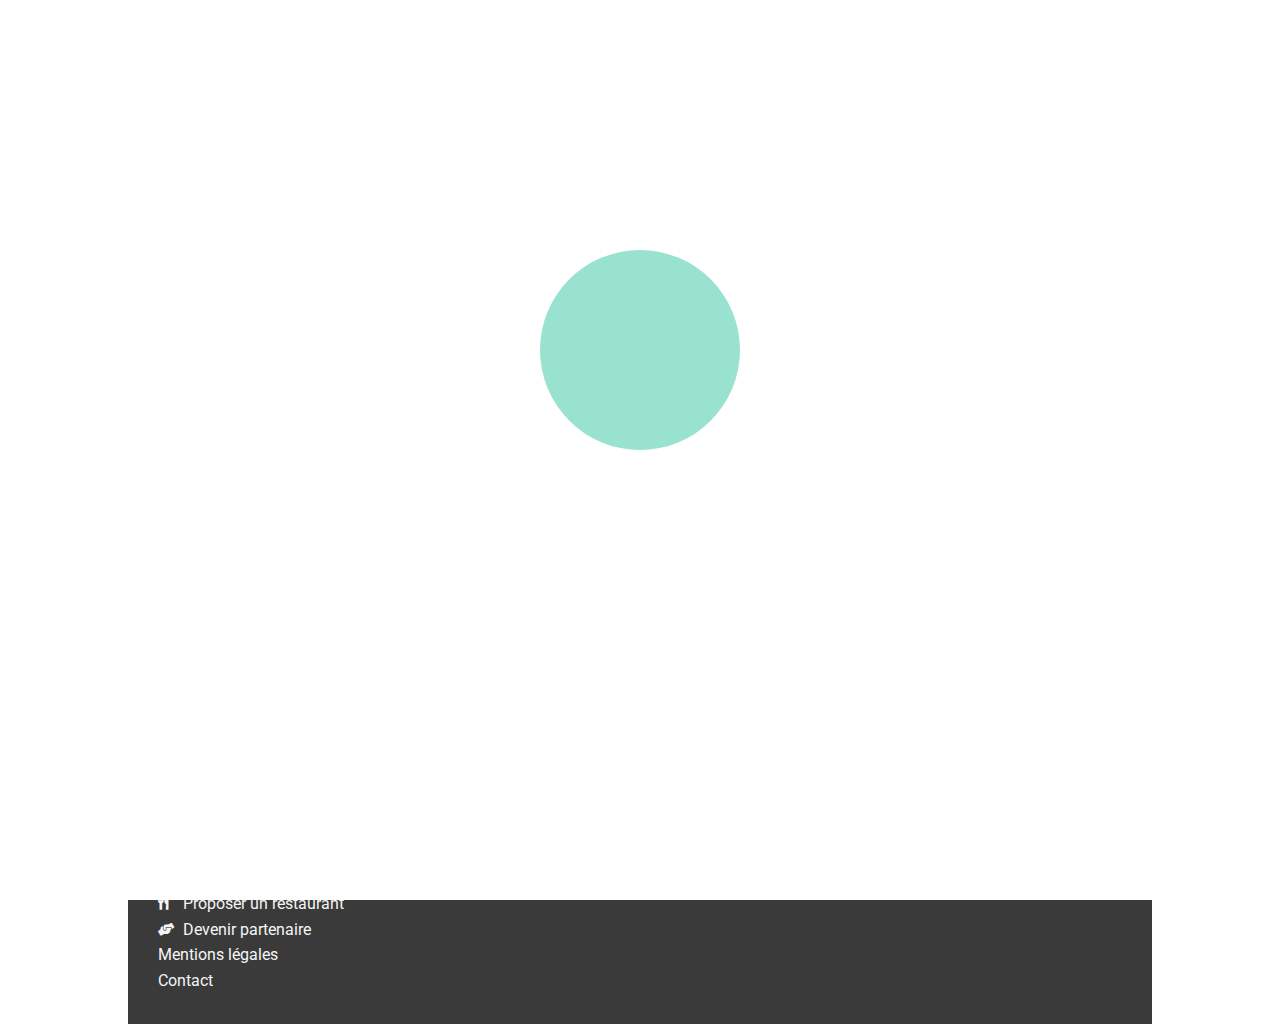
<file: index.html>
<!DOCTYPE html>
<html lang="fr">
<head>
    <meta charset="UTF-8">
    <meta name="viewport" content="width=device-width" />
    <link rel="stylesheet" href="sass/main.css">
    <!-- librairie font awsome -->
    <link rel="stylesheet" href="https://cdnjs.cloudflare.com/ajax/libs/font-awesome/5.15.4/css/all.min.css" integrity="sha512-1ycn6IcaQQ40/MKBW2W4Rhis/DbILU74C1vSrLJxCq57o941Ym01SwNsOMqvEBFlcgUa6xLiPY/NS5R+E6ztJQ==" crossorigin="anonymous" referrerpolicy="no-referrer" />
    <!-- font -->
    <link rel="preconnect" href="https://fonts.googleapis.com">
    <link rel="preconnect" href="https://fonts.gstatic.com" crossorigin>
    <link href="https://fonts.googleapis.com/css2?family=Shrikhand&display=swap" rel="stylesheet">
    <!-- Texte -->
    <link href="https://fonts.googleapis.com/css2?family=Roboto:ital,wght@0,100;0,300;0,400;0,500;0,700;0,900;1,100;1,300;1,400;1,500;1,700;1,900&display=swap" rel="stylesheet">
    <title>ohmyfood !</title>
</head>
<body>

    <div class="spinner">
        <div class="coin"></div>
    </div>

    <header>
        <div class="logo">
            <a href="images/logo/ohmyfood.png" title="ohmyfood_logo"><img src="images/logo/ohmyfood.png" class="logo__img" alt="Logo ohmyfood" title="ohmyfood" /></a>
        </div>
    </header>

    <main>
        <section class="localisation">
            <div class="localisation__area">
                <i class="fas fa-map-marker-alt"></i>
                <p>Paris, Belleville</p>
            </div>
        </section>

        <section class="resa">
            <div class="resa__title">
                <h1>Réservez le menu qui vous convient</h1>
            </div>
            <div class="resa__body">
                <p>Découvrez des restaurants d'exception, sélectionnés pas nos soins.</p>
            </div>
            <div class="button__link-container">
                <a href="#restaurants">
                <div class="resa__button">
                    <p>Explorer nos restaurants</p>
                </div>
                </a>
            </div>
        </section>

        <section class="fonctionnement">
            <div class="fonctionnement__title">
                <h1>Fonctionnement</h1>
            </div>
            
            <div class="fonctionnement__boxstep">
                <div class="step">
                    <div class="step__number">1</div>
                    <div class="step__icon"><i class="fas fa-mobile-alt"></i></div>
                    Choisissez un restaurant
                </div>
                <div class="step">
                    <div class="step__number">2</div>
                    <div class="step__icon"><i class="fas fa-list-ul"></i></div>
                    Composez votre menu
                </div>
                <div class="step">
                    <div class="step__number">3</div>
                    <div class="step__icon"><i class="fas fa-store"></i></div>
                    Dégustez au restaurant
                </div>

            </div>

        </section>

        <section class="resto">
            <div id="restaurants" class="anchor"></div>

            <div class="resto__title">
                <h1>Restaurants</h1>
            </div>

            <div class="resto__boxcards">

                <div class="card">
                    <a href="/menu-la_palette_du_goût.html" title="La palette du goût">
                        <div class="card__img">
                            <div class="card__img__sticker">Nouveau</div>
                            <img src="images/restaurants/jay-wennington-N_Y88TWmGwA-unsplash.jpg" alt="La palette du goût" title="La palette du goût" />
                        </div>

                        <div class="card__body">
                            <div class="card__body__text">
                                <h2>La palette du goût</h2>
                                <p>Ménilmontant</p>
                            </div>
                            <div class="card__body__icon">
                                <i class="fas fa-heart fa-2x"><span class="remplissage"></span></i>
                            </div>
                        </div>
                    </a>
                </div>

                <div class="card">
                    <a href="/menu-la_note_enchantée.html" title="La note enchantée">
                        <div class="card__img">
                            <div class="card__img__sticker">Nouveau</div>
                            <img src="images/restaurants/stil-u2Lp8tXIcjw-unsplash.jpg" alt="La note enchantée" title="La note enchantée" />
                        </div>

                        <div class="card__body">
                            <div class="card__body__text">
                                <h2>La note enchantée</h2>
                                <p>Charonne</p>
                            </div>
                            <div class="card__body__icon">
                                <i class="fas fa-heart fa-2x"></i>
                            </div>
                        </div>
                    </a>
                </div>

                <div class="card">
                    <a href="/menu-à_la_française.html" title="À la française">
                        <div class="card__img">
                            <img src="images/restaurants/toa-heftiba-DQKerTsQwi0-unsplash.jpg" alt="À la française" title="À la française" />
                        </div>

                        <div class="card__body">
                            <div class="card__body__text">
                                <h2>À la française</h2>
                                <p>Cité Rouge</p>
                            </div>
                            <div class="card__body__icon">
                                <i class="fas fa-heart fa-2x"></i>
                            </div>
                        </div>
                    </a>
                </div>

                <div class="card">
                    <a href="/menu-le_délice_des_sens.html" title="Le délice des sens">
                        <div class="card__img">
                            <img src="images/restaurants/louis-hansel-shotsoflouis-qNBGVyOCY8Q-unsplash.jpg" alt="Le délice des sens" title="Le délice des sens" />
                        </div>

                        <div class="card__body">
                            <div class="card__body__text">
                                <h2>Le délice des sens</h2>
                                <p>Folie-Méricourt</p>
                            </div>
                            <div class="card__body__icon">
                                <i class="fas fa-heart fa-2x"></i>
                            </div>
                        </div>
                    </a>
                </div>

            </div>

        </section>



    </main>

    <footer>
        <h2>ohmyfood</h2>

        <div class="footer">
            <div class="footer__item">
                <div class="footer__item__icon"><i class="fas fa-utensils"></i></div>
                <a href="#">Proposer un restaurant</a>
            </div>
            <div class="footer__item">
                <div class="footer__item__icon"><i class="fas fa-hands-helping"></i></div>
                <a href="#">Devenir partenaire</a>
            </div>
            <div class="footer__item">
                <a href="#">Mentions légales</a>
            </div>
            <div class="footer__item">
                <a href="mailto:someone@yoursite.com">Contact</a>
            </div>
        </div>
    </footer>

</body>
</html>
</file>
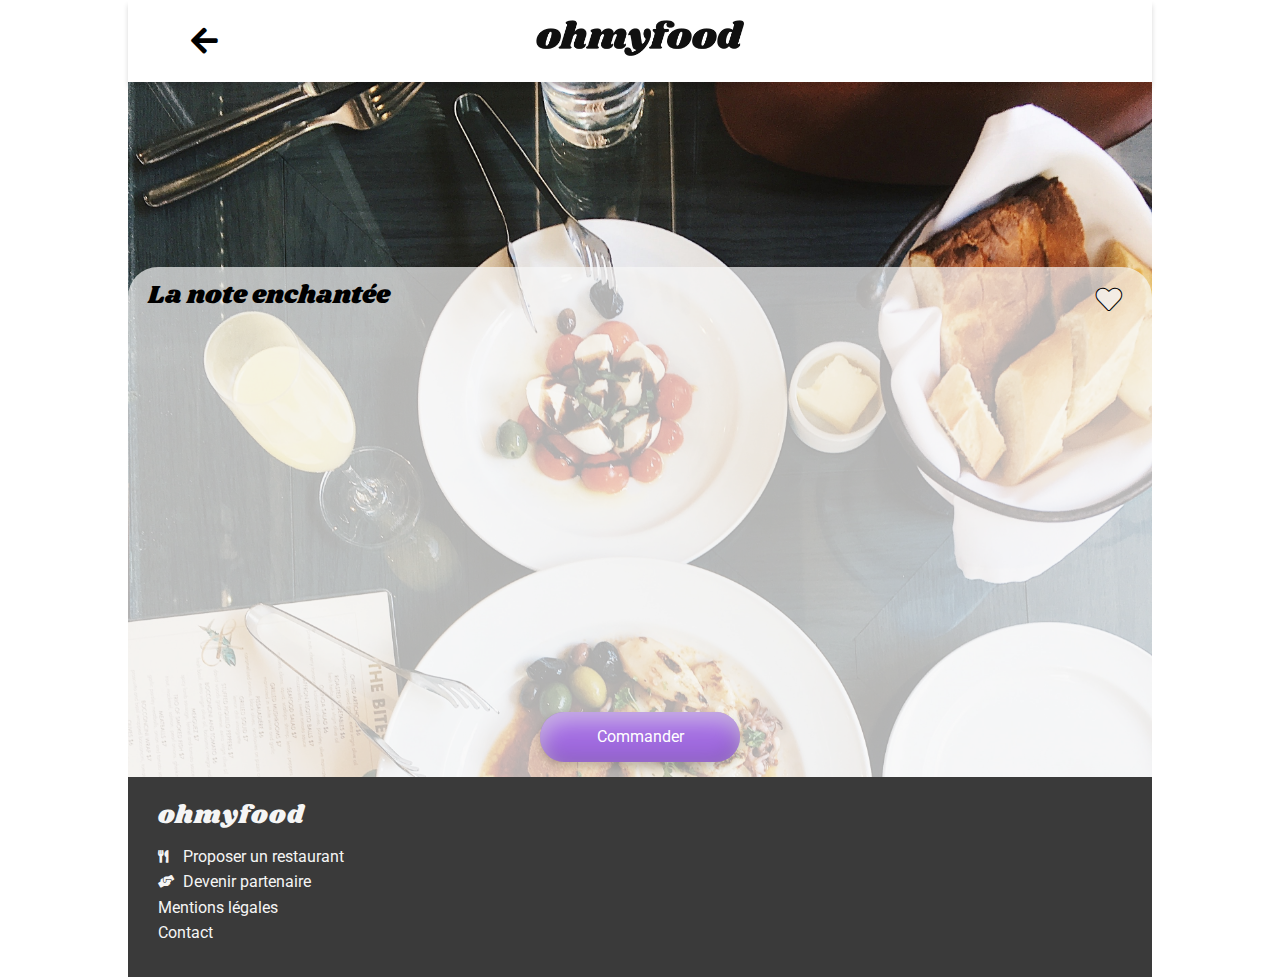
<file: menu-la_note_enchantée.html>
<!DOCTYPE html>
<html lang="fr">
<head>
    <meta charset="UTF-8">
    <link rel="stylesheet" href="sass/main.css">
    <!-- librairie font awsome -->
    <link rel="stylesheet" href="https://cdnjs.cloudflare.com/ajax/libs/font-awesome/5.15.4/css/all.min.css" integrity="sha512-1ycn6IcaQQ40/MKBW2W4Rhis/DbILU74C1vSrLJxCq57o941Ym01SwNsOMqvEBFlcgUa6xLiPY/NS5R+E6ztJQ==" crossorigin="anonymous" referrerpolicy="no-referrer" />
    <!-- font -->
    <link rel="preconnect" href="https://fonts.googleapis.com">
    <link rel="preconnect" href="https://fonts.gstatic.com" crossorigin>
    <link href="https://fonts.googleapis.com/css2?family=Shrikhand&display=swap" rel="stylesheet">
    <!-- Texte -->
    <link href="https://fonts.googleapis.com/css2?family=Roboto:ital,wght@0,100;0,300;0,400;0,500;0,700;0,900;1,100;1,300;1,400;1,500;1,700;1,900&display=swap" rel="stylesheet">
    <title>ohmyfood ! - La note enchantée</title>
</head>
<body>

    <header> 
        <div class="retour">
            <a href="index.html">
            <i class="fas fa-arrow-left"></i>
            </a>
        </div>
        <div class="logo">
            <a href="images/logo/ohmyfood.png" title="ohmyfood_logo"><img src="images/logo/ohmyfood.png" class="logo__img" alt="Logo ohmyfood" title="ohmyfood" /></a>
        </div>
    </header>

    <main>
        <section class="menu-img">
            <img src="images/restaurants/stil-u2Lp8tXIcjw-unsplash.jpg" alt="La note enchantée" title="La note enchantée" />
        </section>

        <section class="menuresto">

            <div class="menuresto__title">
                <h1>La note enchantée</h1>
                <div class="menuresto__title__icon">
                    <i class="fas fa-heart fa-2x"></i>
                </div>
            </div>

            <div class="menu">

                <div class="menu__epd">
                    <div class="menu__epd__head">
                        <h2>ENTRÉES</h2>
                        <div class="menu__epd__head__underline"></div>
                    </div>

                    <div class="container-plats">
                        <div class="plat">
                            <div class="plat__text">
                                <h3>Ravioles de foie gras</h3>
                                <p>Accompagnés de leur crème à la truffe</p>
                            </div>
                            <div class="plat__price">
                                25€
                            </div>
                            <div class="plat__select">
                                <i class="fas fa-check-circle fa-2x"></i>
                            </div>
                        </div>

                        <div class="plat">
                            <div class="plat__text">
                                <h3>Caviar osciètre</h3>
                                <p>Sur blini à la farine de blé noir</p>
                            </div>
                            <div class="plat__price">
                                35€
                            </div>
                            <div class="plat__select">
                                <i class="fas fa-check-circle fa-2x"></i>
                            </div>
                        </div>

                        <div class="plat">
                            <div class="plat__text">
                                <h3>Homard et espuma de palourdes</h3>
                                <p>Mariné aux zests d'orange</p>
                            </div>
                            <div class="plat__price">
                                20€
                            </div>
                            <div class="plat__select">
                                <i class="fas fa-check-circle fa-2x"></i>
                            </div>
                        </div>

                        <div class="plat">
                            <div class="plat__text">
                                <h3>Foie gra de canard cuit entier</h3>
                                <p>Confiture de figue et pain toasté</p>
                            </div>
                            <div class="plat__price">
                                35€
                            </div>
                            <div class="plat__select">
                                <i class="fas fa-check-circle fa-2x"></i>
                            </div>
                        </div>

                    </div>

                </div>

                <div class="menu__epd">
                    <div class="menu__epd__head">
                        <h2>PLATS</h2>
                        <div class="menu__epd__head__underline"></div>
                    </div>

                    <div class="container-plats">
                        <div class="plat">
                            <div class="plat__text">
                                <h3>Noix de coquilles Saint-Jacques</h3>
                                <p>Sur lit de purée de céleri-rave</p>
                            </div>
                            <div class="plat__price">
                                40€
                            </div>
                            <div class="plat__select">
                                <i class="fas fa-check-circle fa-2x"></i>
                            </div>
                        </div>

                        <div class="plat">
                            <div class="plat__text">
                                <h3>Langoustine poêlée</h3>
                                <p>Purée de patate douce</p>
                            </div>
                            <div class="plat__price">
                                35€
                            </div>
                            <div class="plat__select">
                                <i class="fas fa-check-circle fa-2x"></i>
                            </div>
                        </div>

                        <div class="plat">
                            <div class="plat__text">
                                <h3>Mijoté de queue de boeuf</h3>
                                <p>Et riz sauvage aux zests de citron</p>
                            </div>
                            <div class="plat__price">
                                44€
                            </div>
                            <div class="plat__select">
                                <i class="fas fa-check-circle fa-2x"></i>
                            </div>
                        </div>
                    
                    </div>

                </div>

                <div class="menu__epd">
                    <div class="menu__epd__head">
                        <h2>DESSERTS</h2>
                        <div class="menu__epd__head__underline"></div>
                    </div>

                    <div class="container-plats">
                        <div class="plat">
                            <div class="plat__text">
                                <h3>Macaron noisette et chocolat</h3>
                                <p>Glace au caramel brun et sel de Guérande</p>
                            </div>
                            <div class="plat__price">
                                18€
                            </div>
                            <div class="plat__select">
                                <i class="fas fa-check-circle fa-2x"></i>
                            </div>
                        </div>

                        <div class="plat">
                            <div class="plat__text">
                                <h3>Baba au rhum revisité</h3>
                                <p>Avec son coulis de citron</p>
                            </div>
                            <div class="plat__price">
                                22€
                            </div>
                            <div class="plat__select">
                                <i class="fas fa-check-circle fa-2x"></i>
                            </div>
                        </div>

                        <div class="plat">
                            <div class="plat__text">
                                <h3>Tarte au citron meringuée</h3>
                                <p>Destructurée</p>
                            </div>
                            <div class="plat__price">
                                23€
                            </div>
                            <div class="plat__select">
                                <i class="fas fa-check-circle fa-2x"></i>
                            </div>
                        </div>
                    </div>
                
                </div>

            </div>

            <div class="order">
                <div class="button__link-container">
                    <a href="#">
                    <div class="resa__button">
                        <p>Commander</p>
                    </div>
                    </a>
                </div>
            </div>

        </section>

    </main>

    <footer>
        <h2>ohmyfood</h2>

        <div class="footer">
            <div class="footer__item">
                <div class="footer__item__icon"><i class="fas fa-utensils"></i></div>
                <a href="#">Proposer un restaurant</a>
            </div>
            <div class="footer__item">
                <div class="footer__item__icon"><i class="fas fa-hands-helping"></i></div>
                <a href="#">Devenir partenaire</a>
            </div>
            <div class="footer__item">
                <a href="#">Mentions légales</a>
            </div>
            <div class="footer__item">
                <a href="mailto:someone@yoursite.com">Contact</a>
            </div>
        </div>
    </footer>

</body>
</html>
</file>
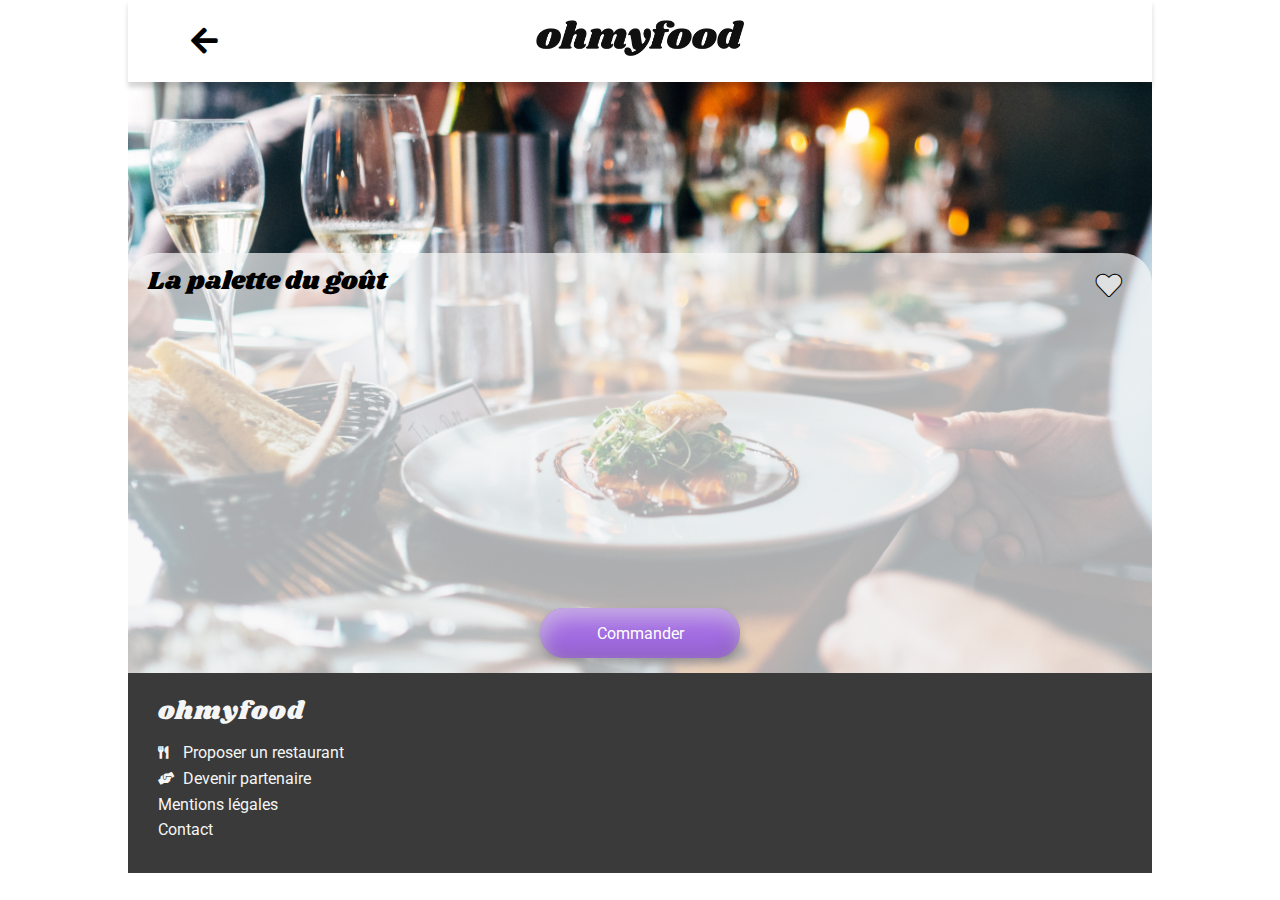
<file: menu-la_palette_du_goût.html>
<!DOCTYPE html>
<html lang="fr">
<head>
    <meta charset="UTF-8">
    <link rel="stylesheet" href="sass/main.css">
    <!-- librairie font awsome -->
    <link rel="stylesheet" href="https://cdnjs.cloudflare.com/ajax/libs/font-awesome/5.15.4/css/all.min.css" integrity="sha512-1ycn6IcaQQ40/MKBW2W4Rhis/DbILU74C1vSrLJxCq57o941Ym01SwNsOMqvEBFlcgUa6xLiPY/NS5R+E6ztJQ==" crossorigin="anonymous" referrerpolicy="no-referrer" />
    <!-- font -->
    <link rel="preconnect" href="https://fonts.googleapis.com">
    <link rel="preconnect" href="https://fonts.gstatic.com" crossorigin>
    <link href="https://fonts.googleapis.com/css2?family=Shrikhand&display=swap" rel="stylesheet">
    <!-- Texte -->
    <link href="https://fonts.googleapis.com/css2?family=Roboto:ital,wght@0,100;0,300;0,400;0,500;0,700;0,900;1,100;1,300;1,400;1,500;1,700;1,900&display=swap" rel="stylesheet">
    <title>ohmyfood ! - La palette du goût</title>
</head>
<body>

    <header> 
        <div class="retour">
            <a href="index.html">
            <i class="fas fa-arrow-left"></i>
            </a>
        </div>
        <div class="logo">
            <a href="images/logo/ohmyfood.png" title="ohmyfood_logo"><img src="images/logo/ohmyfood.png" class="logo__img" alt="Logo ohmyfood" title="ohmyfood" /></a>
        </div>
    </header>

    <main>
        <section class="menu-img">
            <img src="images/restaurants/jay-wennington-N_Y88TWmGwA-unsplash.jpg" alt="La palette du goût" title="La palette du goût" />
        </section>

        <section class="menuresto">

            <div class="menuresto__title">
                <h1>La palette du goût</h1>
                <div class="menuresto__title__icon">
                    <i class="fas fa-heart fa-2x"></i>
                </div>
            </div>

            <div class="menu">

                <div class="menu__epd">
                    <div class="menu__epd__head">
                        <h2>ENTRÉES</h2>
                        <div class="menu__epd__head__underline"></div>
                    </div>

                    <div class="container-plats">
                        <div class="plat">
                            <div class="plat__text">
                                <h3>Fricassée d'escargot</h3>
                                <p>Au piment d'espelette</p>
                            </div>
                            <div class="plat__price">
                                25€
                            </div>
                            <div class="plat__select">
                                <i class="fas fa-check-circle fa-2x"></i>
                            </div>
                        </div>

                        <div class="plat">
                            <div class="plat__text">
                                <h3>Foie gras de canard mi-cuit</h3>
                                <p>Et ses copeaux de truffe noire</p>
                            </div>
                            <div class="plat__price">
                                35€
                            </div>
                            <div class="plat__select">
                                <i class="fas fa-check-circle fa-2x"></i>
                            </div>
                        </div>

                        <div class="plat">
                            <div class="plat__text">
                                <h3>Oeuf au plat</h3>
                                <p>Assaisonné à la truffe sur lit de jeunes pousses</p>
                            </div>
                            <div class="plat__price">
                                20€
                            </div>
                            <div class="plat__select">
                                <i class="fas fa-check-circle fa-2x"></i>
                            </div>
                        </div>
                        
                    </div>

                </div>

                <div class="menu__epd">
                    <div class="menu__epd__head">
                        <h2>PLATS</h2>
                        <div class="menu__epd__head__underline"></div>
                    </div>

                    <div class="container-plats">
                        <div class="plat">
                            <div class="plat__text">
                                <h3>Filet de boeuf aux herbes</h3>
                                <p>Accompagné de sa ribambelle de légumes</p>
                            </div>
                            <div class="plat__price">
                                40€
                            </div>
                            <div class="plat__select">
                                <i class="fas fa-check-circle fa-2x"></i>
                            </div>
                        </div>

                        <div class="plat">
                            <div class="plat__text">
                                <h3>Parmentier de queue de boeuf</h3>
                                <p>À la truffe noire sur sa purée de panais</p>
                            </div>
                            <div class="plat__price">
                                35€
                            </div>
                            <div class="plat__select">
                                <i class="fas fa-check-circle fa-2x"></i>
                            </div>
                        </div>

                        <div class="plat">
                            <div class="plat__text">
                                <h3>Filet de turbot</h3>
                                <p>Aux agrumes</p>
                            </div>
                            <div class="plat__price">
                                44€
                            </div>
                            <div class="plat__select">
                                <i class="fas fa-check-circle fa-2x"></i>
                            </div>
                        </div>
                    
                    </div>

                </div>

                <div class="menu__epd">
                    <div class="menu__epd__head">
                        <h2>DESSERTS</h2>
                        <div class="menu__epd__head__underline"></div>
                    </div>

                    <div class="container-plats">
                        <div class="plat">
                            <div class="plat__text">
                                <h3>Paris-Brest</h3>
                                <p>Revisité</p>
                            </div>
                            <div class="plat__price">
                                18€
                            </div>
                            <div class="plat__select">
                                <i class="fas fa-check-circle fa-2x"></i>
                            </div>
                        </div>

                        <div class="plat">
                            <div class="plat__text">
                                <h3>Macaron au chocolat d'exception</h3>
                                <p>Et glace à la vanille de Madagascar</p>
                            </div>
                            <div class="plat__price">
                                22€
                            </div>
                            <div class="plat__select">
                                <i class="fas fa-check-circle fa-2x"></i>
                            </div>
                        </div>

                        <div class="plat">
                            <div class="plat__text">
                                <h3>Mousse au chocolat</h3>
                                <p>Au piment d'espelette et à la truffe noire</p>
                            </div>
                            <div class="plat__price">
                                23€
                            </div>
                            <div class="plat__select">
                                <i class="fas fa-check-circle fa-2x"></i>
                            </div>
                        </div>
                    </div>
                
                </div>

            </div>

            <div class="order">
                <div class="button__link-container">
                    <a href="#">
                    <div class="resa__button">
                        <p>Commander</p>
                    </div>
                    </a>
                </div>
            </div>

        </section>

    </main>

    <footer>
        <h2>ohmyfood</h2>

        <div class="footer">
            <div class="footer__item">
                <div class="footer__item__icon"><i class="fas fa-utensils"></i></div>
                <a href="#">Proposer un restaurant</a>
            </div>
            <div class="footer__item">
                <div class="footer__item__icon"><i class="fas fa-hands-helping"></i></div>
                <a href="#">Devenir partenaire</a>
            </div>
            <div class="footer__item">
                <a href="#">Mentions légales</a>
            </div>
            <div class="footer__item">
                <a href="mailto:someone@yoursite.com">Contact</a>
            </div>
        </div>
    </footer>

</body>
</html>
</file>
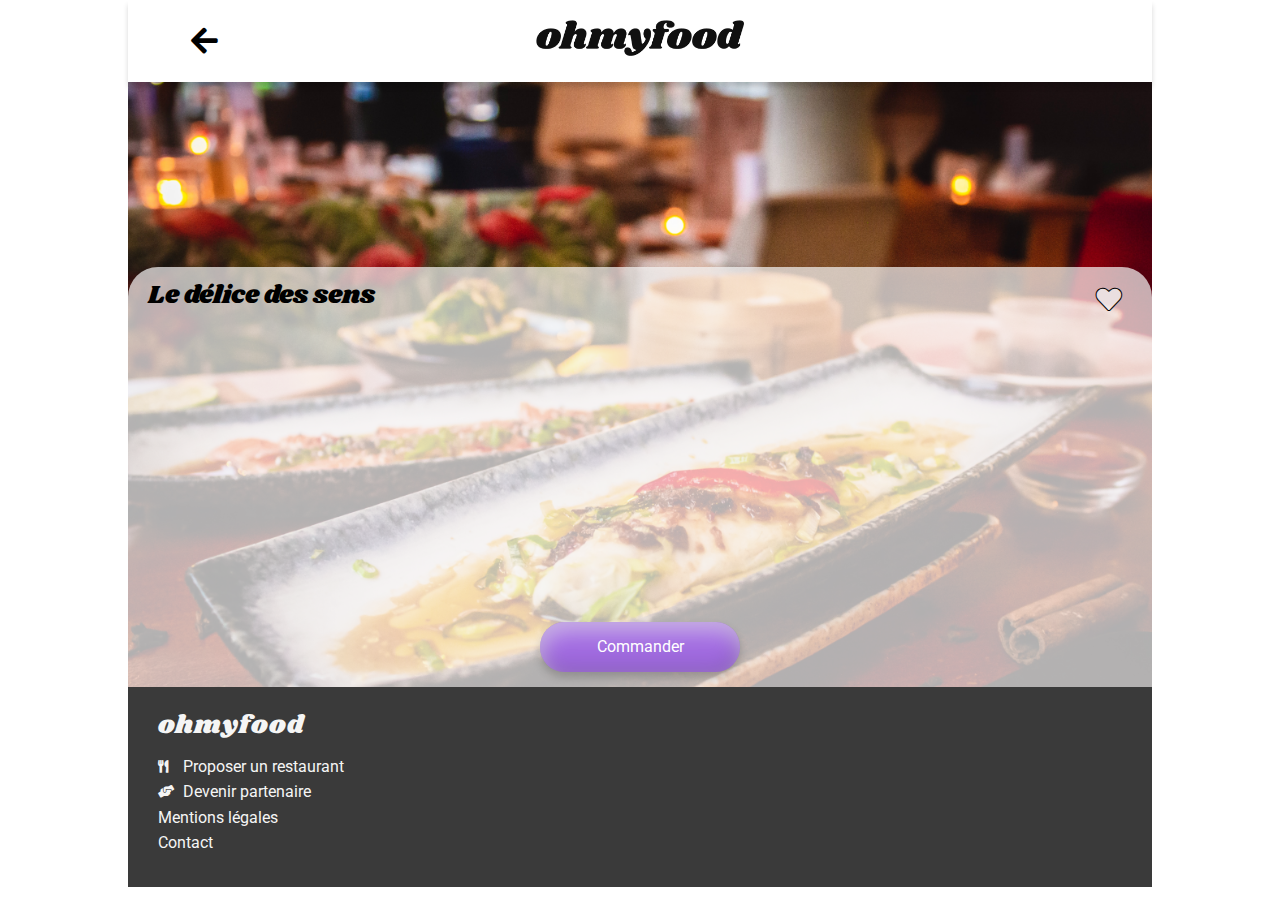
<file: menu-le_délice_des_sens.html>
<!DOCTYPE html>
<html lang="fr">
<head>
    <meta charset="UTF-8">
    <link rel="stylesheet" href="sass/main.css">
    <!-- librairie font awsome -->
    <link rel="stylesheet" href="https://cdnjs.cloudflare.com/ajax/libs/font-awesome/5.15.4/css/all.min.css" integrity="sha512-1ycn6IcaQQ40/MKBW2W4Rhis/DbILU74C1vSrLJxCq57o941Ym01SwNsOMqvEBFlcgUa6xLiPY/NS5R+E6ztJQ==" crossorigin="anonymous" referrerpolicy="no-referrer" />
    <!-- font -->
    <link rel="preconnect" href="https://fonts.googleapis.com">
    <link rel="preconnect" href="https://fonts.gstatic.com" crossorigin>
    <link href="https://fonts.googleapis.com/css2?family=Shrikhand&display=swap" rel="stylesheet">
    <!-- Texte -->
    <link href="https://fonts.googleapis.com/css2?family=Roboto:ital,wght@0,100;0,300;0,400;0,500;0,700;0,900;1,100;1,300;1,400;1,500;1,700;1,900&display=swap" rel="stylesheet">
    <title>ohmyfood ! - Le délice des sens</title>
</head>
<body>

    <header> 
        <div class="retour">
            <a href="index.html">
            <i class="fas fa-arrow-left"></i>
            </a>
        </div>
        <div class="logo">
            <a href="images/logo/ohmyfood.png" title="ohmyfood_logo"><img src="images/logo/ohmyfood.png" class="logo__img" alt="Logo ohmyfood" title="ohmyfood" /></a>
        </div>
    </header>

    <main>
        <section class="menu-img">
            <img src="images/restaurants/louis-hansel-shotsoflouis-qNBGVyOCY8Q-unsplash.jpg" alt="Le délice des sens" title="Le délice des sens" />
        </section>

        <section class="menuresto">

            <div class="menuresto__title">
                <h1>Le délice des sens</h1>
                <div class="menuresto__title__icon">
                    <i class="fas fa-heart fa-2x"></i>
                </div>
            </div>

            <div class="menu">

                <div class="menu__epd">
                    <div class="menu__epd__head">
                        <h2>ENTRÉES</h2>
                        <div class="menu__epd__head__underline"></div>
                    </div>

                    <div class="container-plats">
                        <div class="plat">
                            <div class="plat__text">
                                <h3>Tartare de thon</h3>
                                <p>Assaisonné au yuzu</p>
                            </div>
                            <div class="plat__price">
                                25€
                            </div>
                            <div class="plat__select">
                                <i class="fas fa-check-circle fa-2x"></i>
                            </div>
                        </div>

                        <div class="plat">
                            <div class="plat__text">
                                <h3>Bouchée de homard croutillant</h3>
                                <p>Et sa farandolle de petits légumes</p>
                            </div>
                            <div class="plat__price">
                                35€
                            </div>
                            <div class="plat__select">
                                <i class="fas fa-check-circle fa-2x"></i>
                            </div>
                        </div>

                        <div class="plat">
                            <div class="plat__text">
                                <h3>Velouté de cèpes</h3>
                                <p>Aux truffes</p>
                            </div>
                            <div class="plat__price">
                                20€
                            </div>
                            <div class="plat__select">
                                <i class="fas fa-check-circle fa-2x"></i>
                            </div>
                        </div>
                        
                    </div>

                </div>

                <div class="menu__epd">
                    <div class="menu__epd__head">
                        <h2>PLATS</h2>
                        <div class="menu__epd__head__underline"></div>
                    </div>

                    <div class="container-plats">
                        <div class="plat">
                            <div class="plat__text">
                                <h3>Poulet rôti aux herbes de provence</h3>
                                <p>Et sa crème de truffe</p>
                            </div>
                            <div class="plat__price">
                                40€
                            </div>
                            <div class="plat__select">
                                <i class="fas fa-check-circle fa-2x"></i>
                            </div>
                        </div>

                        <div class="plat">
                            <div class="plat__text">
                                <h3>Langouste rôtie</h3>
                                <p>Et ses légumes de saison</p>
                            </div>
                            <div class="plat__price">
                                35€
                            </div>
                            <div class="plat__select">
                                <i class="fas fa-check-circle fa-2x"></i>
                            </div>
                        </div>

                        <div class="plat">
                            <div class="plat__text">
                                <h3>Côte de boeuf angus</h3>
                                <p>Et sa purée de panais</p>
                            </div>
                            <div class="plat__price">
                                44€
                            </div>
                            <div class="plat__select">
                                <i class="fas fa-check-circle fa-2x"></i>
                            </div>
                        </div>
                    
                    </div>

                </div>

                <div class="menu__epd">
                    <div class="menu__epd__head">
                        <h2>DESSERTS</h2>
                        <div class="menu__epd__head__underline"></div>
                    </div>

                    <div class="container-plats">
                        <div class="plat">
                            <div class="plat__text">
                                <h3>Farandole de desserts</h3>
                                <p>Du chef</p>
                            </div>
                            <div class="plat__price">
                                18€
                            </div>
                            <div class="plat__select">
                                <i class="fas fa-check-circle fa-2x"></i>
                            </div>
                        </div>

                        <div class="plat">
                            <div class="plat__text">
                                <h3>Crème brulée</h3>
                                <p>Revisitée</p>
                            </div>
                            <div class="plat__price">
                                22€
                            </div>
                            <div class="plat__select">
                                <i class="fas fa-check-circle fa-2x"></i>
                            </div>
                        </div>

                        <div class="plat">
                            <div class="plat__text">
                                <h3>Tiramisu</h3>
                                <p>À la noisette</p>
                            </div>
                            <div class="plat__price">
                                23€
                            </div>
                            <div class="plat__select">
                                <i class="fas fa-check-circle fa-2x"></i>
                            </div>
                        </div>
                    </div>
                
                </div>

            </div>

            <div class="order">
                <div class="button__link-container">
                    <a href="#">
                    <div class="resa__button">
                        <p>Commander</p>
                    </div>
                    </a>
                </div>
            </div>

        </section>

    </main>

    <footer>
        <h2>ohmyfood</h2>

        <div class="footer">
            <div class="footer__item">
                <div class="footer__item__icon"><i class="fas fa-utensils"></i></div>
                <a href="#">Proposer un restaurant</a>
            </div>
            <div class="footer__item">
                <div class="footer__item__icon"><i class="fas fa-hands-helping"></i></div>
                <a href="#">Devenir partenaire</a>
            </div>
            <div class="footer__item">
                <a href="#">Mentions légales</a>
            </div>
            <div class="footer__item">
                <a href="mailto:someone@yoursite.com">Contact</a>
            </div>
        </div>
    </footer>

</body>
</html>
</file>
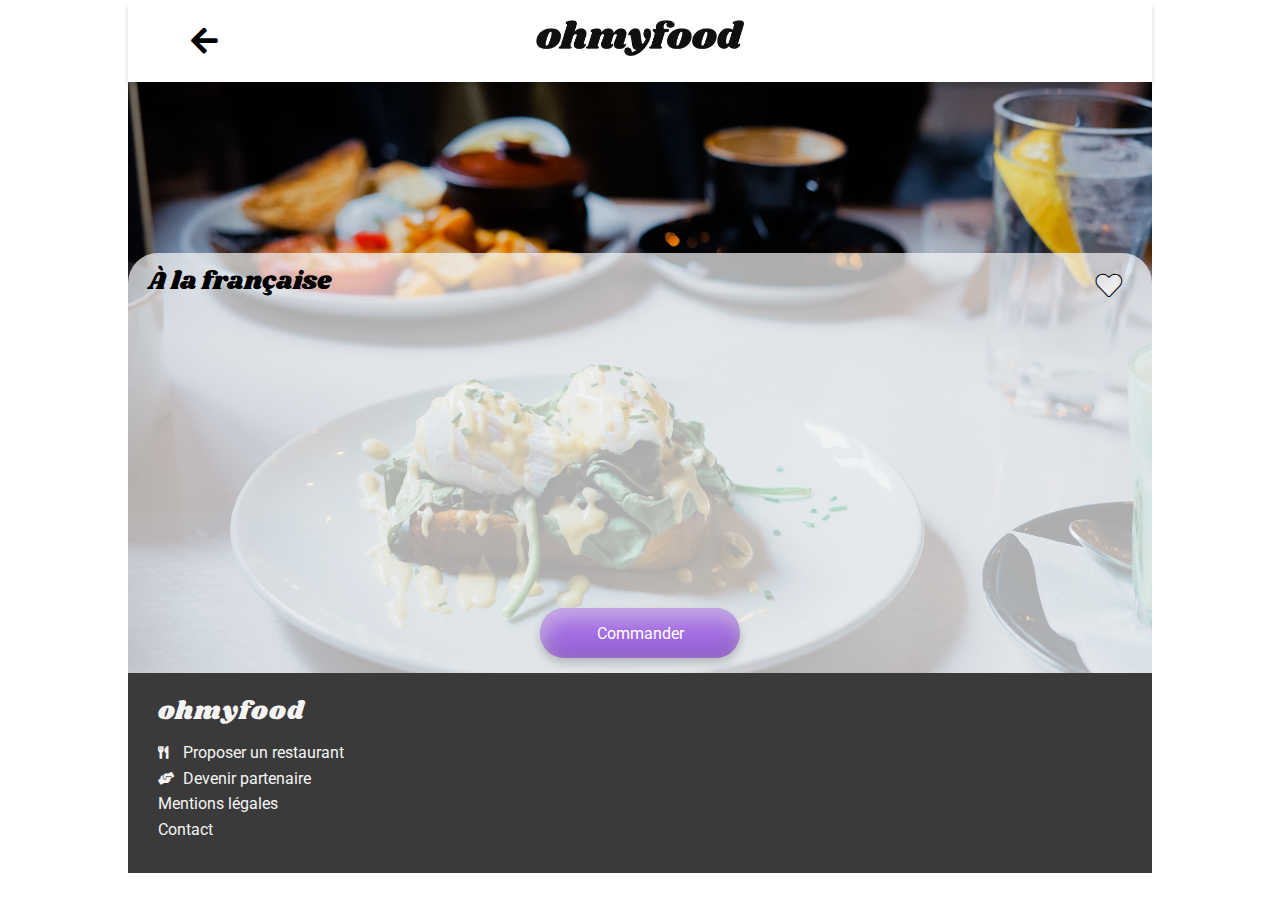
<file: menu-à_la_française.html>
<!DOCTYPE html>
<html lang="fr">
<head>
    <meta charset="UTF-8">
    <link rel="stylesheet" href="sass/main.css">
    <!-- librairie font awsome -->
    <link rel="stylesheet" href="https://cdnjs.cloudflare.com/ajax/libs/font-awesome/5.15.4/css/all.min.css" integrity="sha512-1ycn6IcaQQ40/MKBW2W4Rhis/DbILU74C1vSrLJxCq57o941Ym01SwNsOMqvEBFlcgUa6xLiPY/NS5R+E6ztJQ==" crossorigin="anonymous" referrerpolicy="no-referrer" />
    <!-- font -->
    <link rel="preconnect" href="https://fonts.googleapis.com">
    <link rel="preconnect" href="https://fonts.gstatic.com" crossorigin>
    <link href="https://fonts.googleapis.com/css2?family=Shrikhand&display=swap" rel="stylesheet">
    <!-- Texte -->
    <link href="https://fonts.googleapis.com/css2?family=Roboto:ital,wght@0,100;0,300;0,400;0,500;0,700;0,900;1,100;1,300;1,400;1,500;1,700;1,900&display=swap" rel="stylesheet">
    <title>ohmyfood ! - À la française</title>
</head>
<body>

    <header> 
        <div class="retour">
            <a href="index.html">
            <i class="fas fa-arrow-left"></i>
            </a>
        </div>
        <div class="logo">
            <a href="images/logo/ohmyfood.png" title="ohmyfood_logo"><img src="images/logo/ohmyfood.png" class="logo__img" alt="Logo ohmyfood" title="ohmyfood" /></a>
        </div>
    </header>

    <main>
        <section class="menu-img">
            <img src="images/restaurants/toa-heftiba-DQKerTsQwi0-unsplash.jpg" alt="À la française" title="À la française" />
        </section>

        <section class="menuresto">

            <div class="menuresto__title">
                <h1>À la française</h1>
                <div class="menuresto__title__icon">
                    <i class="fas fa-heart fa-2x"></i>
                </div>
            </div>

            <div class="menu">

                <div class="menu__epd">
                    <div class="menu__epd__head">
                        <h2>ENTRÉES</h2>
                        <div class="menu__epd__head__underline"></div>
                    </div>

                    <div class="container-plats">
                        <div class="plat">
                            <div class="plat__text">
                                <h3>Tartare de poulpe acidulé</h3>
                                <p>Aux zestes d'orange</p>
                            </div>
                            <div class="plat__price">
                                25€
                            </div>
                            <div class="plat__select">
                                <i class="fas fa-check-circle fa-2x"></i>
                            </div>
                        </div>

                        <div class="plat">
                            <div class="plat__text">
                                <h3>Velouté de légumes d'antan</h3>
                                <p>Carotte, panais, topinambour</p>
                            </div>
                            <div class="plat__price">
                                35€
                            </div>
                            <div class="plat__select">
                                <i class="fas fa-check-circle fa-2x"></i>
                            </div>
                        </div>

                        <div class="plat">
                            <div class="plat__text">
                                <h3>Soupe à l'oignon</h3>
                                <p>Revisitée</p>
                            </div>
                            <div class="plat__price">
                                20€
                            </div>
                            <div class="plat__select">
                                <i class="fas fa-check-circle fa-2x"></i>
                            </div>
                        </div>
                        
                    </div>

                </div>

                <div class="menu__epd">
                    <div class="menu__epd__head">
                        <h2>PLATS</h2>
                        <div class="menu__epd__head__underline"></div>
                    </div>

                    <div class="container-plats">
                        <div class="plat">
                            <div class="plat__text">
                                <h3>Coquilles Saint-Jacques</h3>
                                <p>Accompagnées d'une purée de panais</p>
                            </div>
                            <div class="plat__price">
                                40€
                            </div>
                            <div class="plat__select">
                                <i class="fas fa-check-circle fa-2x"></i>
                            </div>
                        </div>

                        <div class="plat">
                            <div class="plat__text">
                                <h3>Magret de canard</h3>
                                <p>Et parmentier de pommes de terres</p>
                            </div>
                            <div class="plat__price">
                                35€
                            </div>
                            <div class="plat__select">
                                <i class="fas fa-check-circle fa-2x"></i>
                            </div>
                        </div>

                        <div class="plat">
                            <div class="plat__text">
                                <h3>Pigeonneau d'Ille-et-Vilaine</h3>
                                <p>Sur son lit de gnocchis aux légumes</p>
                            </div>
                            <div class="plat__price">
                                44€
                            </div>
                            <div class="plat__select">
                                <i class="fas fa-check-circle fa-2x"></i>
                            </div>
                        </div>
                    
                    </div>

                </div>

                <div class="menu__epd">
                    <div class="menu__epd__head">
                        <h2>DESSERTS</h2>
                        <div class="menu__epd__head__underline"></div>
                    </div>

                    <div class="container-plats">
                        <div class="plat">
                            <div class="plat__text">
                                <h3>Pétales de violettes glacés</h3>
                                <p>Et purée de noisettes</p>
                            </div>
                            <div class="plat__price">
                                18€
                            </div>
                            <div class="plat__select">
                                <i class="fas fa-check-circle fa-2x"></i>
                            </div>
                        </div>

                        <div class="plat">
                            <div class="plat__text">
                                <h3>Fondant au chocolat</h3>
                                <p>Revisité</p>
                            </div>
                            <div class="plat__price">
                                22€
                            </div>
                            <div class="plat__select">
                                <i class="fas fa-check-circle fa-2x"></i>
                            </div>
                        </div>

                        <div class="plat">
                            <div class="plat__text">
                                <h3>Millefeuille croustillant</h3>
                                <p>Myrtilles et pâte d'amande</p>
                            </div>
                            <div class="plat__price">
                                23€
                            </div>
                            <div class="plat__select">
                                <i class="fas fa-check-circle fa-2x"></i>
                            </div>
                        </div>
                    </div>
                
                </div>

            </div>

            <div class="order">
                <div class="button__link-container">
                    <a href="#">
                    <div class="resa__button">
                        <p>Commander</p>
                    </div>
                    </a>
                </div>
            </div>

        </section>

    </main>

    <footer>
        <h2>ohmyfood</h2>

        <div class="footer">
            <div class="footer__item">
                <div class="footer__item__icon"><i class="fas fa-utensils"></i></div>
                <a href="#">Proposer un restaurant</a>
            </div>
            <div class="footer__item">
                <div class="footer__item__icon"><i class="fas fa-hands-helping"></i></div>
                <a href="#">Devenir partenaire</a>
            </div>
            <div class="footer__item">
                <a href="#">Mentions légales</a>
            </div>
            <div class="footer__item">
                <a href="mailto:someone@yoursite.com">Contact</a>
            </div>
        </div>
    </footer>

</body>
</html>
</file>
<file: sass/main.css>
@-webkit-keyframes loader {
  0% {
    opacity: 1;
  }
  100% {
    opacity: 0;
    z-index: -1;
  }
}

@keyframes loader {
  0% {
    opacity: 1;
  }
  100% {
    opacity: 0;
    z-index: -1;
  }
}

@-webkit-keyframes spin {
  0%, 100% {
    -webkit-animation-timing-function: cubic-bezier(0.5, 0, 1, 0.5);
            animation-timing-function: cubic-bezier(0.5, 0, 1, 0.5);
  }
  0% {
    -webkit-transform: rotateY(0deg);
            transform: rotateY(0deg);
  }
  50% {
    -webkit-transform: rotateY(1800deg);
            transform: rotateY(1800deg);
    -webkit-animation-timing-function: cubic-bezier(0, 0.5, 0.5, 1);
            animation-timing-function: cubic-bezier(0, 0.5, 0.5, 1);
  }
  100% {
    -webkit-transform: rotateY(3600deg);
            transform: rotateY(3600deg);
  }
}

@keyframes spin {
  0%, 100% {
    -webkit-animation-timing-function: cubic-bezier(0.5, 0, 1, 0.5);
            animation-timing-function: cubic-bezier(0.5, 0, 1, 0.5);
  }
  0% {
    -webkit-transform: rotateY(0deg);
            transform: rotateY(0deg);
  }
  50% {
    -webkit-transform: rotateY(1800deg);
            transform: rotateY(1800deg);
    -webkit-animation-timing-function: cubic-bezier(0, 0.5, 0.5, 1);
            animation-timing-function: cubic-bezier(0, 0.5, 0.5, 1);
  }
  100% {
    -webkit-transform: rotateY(3600deg);
            transform: rotateY(3600deg);
  }
}

@-webkit-keyframes animplat {
  0% {
    opacity: 0;
    -webkit-transform: translateY(50%);
            transform: translateY(50%);
  }
  100% {
    opacity: 1;
    -webkit-transform: translateY(0%);
            transform: translateY(0%);
  }
}

@keyframes animplat {
  0% {
    opacity: 0;
    -webkit-transform: translateY(50%);
            transform: translateY(50%);
  }
  100% {
    opacity: 1;
    -webkit-transform: translateY(0%);
            transform: translateY(0%);
  }
}

@-webkit-keyframes animepd {
  0% {
    opacity: 0;
  }
  100% {
    opacity: 1;
  }
}

@keyframes animepd {
  0% {
    opacity: 0;
  }
  100% {
    opacity: 1;
  }
}

* {
  font-family: 'Roboto', sans-serif;
}

h1, h2, h3, h4, h5, h6 {
  font-family: 'Shrikhand', cursive;
}

p {
  font-family: 'Roboto', sans-serif;
}

main {
  width: 100%;
  max-width: 1024px;
  margin: auto;
}

.button__link-container {
  height: -webkit-fit-content;
  height: -moz-fit-content;
  height: fit-content;
  width: -webkit-fit-content;
  width: -moz-fit-content;
  width: fit-content;
}

.button__link-container a {
  text-decoration: none;
  color: black;
}

.step {
  height: auto;
  width: 90%;
  background-color: #f6f6f6;
  border-radius: 30px;
  padding: 40px 0px 40px 40px;
  margin-left: 20px;
  text-align: center;
  cursor: pointer;
  position: relative;
  -webkit-box-shadow: 0px 10px 12px rgba(0, 0, 0, 0.1), inset 2px 10px 20px rgba(255, 255, 255, 0.5);
          box-shadow: 0px 10px 12px rgba(0, 0, 0, 0.1), inset 2px 10px 20px rgba(255, 255, 255, 0.5);
}

.step__number {
  position: absolute;
  top: 40px;
  left: -15px;
  background-color: #9356DC;
  height: 32px;
  width: 32px;
  border-radius: 50%;
  color: white;
  font-size: 80%;
  display: -webkit-box;
  display: -ms-flexbox;
  display: flex;
  -webkit-box-align: center;
      -ms-flex-align: center;
          align-items: center;
  -webkit-box-pack: center;
      -ms-flex-pack: center;
          justify-content: center;
}

.step__icon {
  position: absolute;
  top: 40px;
  left: 10%;
}

.step__icon i {
  font-size: 120%;
  color: #7E7E7E;
  vertical-align: middle;
}

.step:hover {
  background-color: #F5EDFF;
  -webkit-box-shadow: 0px 10px 12px rgba(0, 0, 0, 0.15), inset 2px 10px 20px rgba(255, 255, 255, 0.5);
          box-shadow: 0px 10px 12px rgba(0, 0, 0, 0.15), inset 2px 10px 20px rgba(255, 255, 255, 0.5);
  -webkit-transform: scale(1.02);
          transform: scale(1.02);
}

.step:hover i {
  color: #9356DC;
}

.step:active {
  background-color: #F5EDFF;
  -webkit-box-shadow: 0px 10px 12px rgba(0, 0, 0, 0.15), inset 2px 10px 20px rgba(255, 255, 255, 0.5);
          box-shadow: 0px 10px 12px rgba(0, 0, 0, 0.15), inset 2px 10px 20px rgba(255, 255, 255, 0.5);
  -webkit-transform: scale(1.04);
          transform: scale(1.04);
}

.step:active i {
  color: #9356DC;
}

@media (min-width: 768px) {
  .step {
    width: 210px;
    padding: 15px 20px 15px 0px;
    margin-left: 10px;
    text-align: right;
    -webkit-box-shadow: 0px 5px 6px rgba(0, 0, 0, 0.1), inset 2px 5px 10px rgba(255, 255, 255, 0.5);
            box-shadow: 0px 5px 6px rgba(0, 0, 0, 0.1), inset 2px 5px 10px rgba(255, 255, 255, 0.5);
  }
  .step__number {
    position: absolute;
    top: 13px;
    left: -12px;
    height: 25px;
    width: 25px;
  }
  .step__icon {
    position: absolute;
    top: 13px;
    left: 8%;
  }
}

@media (max-width: 375px) {
  .step {
    font-size: 80%;
  }
}

.card {
  width: 90%;
  height: 370px;
  background-color: white;
  border-radius: 20px;
  -webkit-box-shadow: 0 3px 10px rgba(0, 0, 0, 0.16);
          box-shadow: 0 3px 10px rgba(0, 0, 0, 0.16);
  opacity: 1;
  -webkit-transition-property: opacity , -webkit-transform;
  transition-property: opacity , -webkit-transform;
  transition-property: transform , opacity;
  transition-property: transform , opacity , -webkit-transform;
  -webkit-transition-duration: 0.2s;
          transition-duration: 0.2s;
}

.card:hover {
  -webkit-box-shadow: 1px 5px 10px rgba(0, 0, 0, 0.2);
          box-shadow: 1px 5px 10px rgba(0, 0, 0, 0.2);
  -webkit-transform: scale(1.02);
          transform: scale(1.02);
}

.card:active {
  opacity: 0.2;
  -webkit-transform: scale(1.04);
          transform: scale(1.04);
}

.card a {
  text-decoration: none;
  color: black;
}

.card__img {
  width: 100%;
  height: 70%;
  border-radius: 17px 17px 0px 0px;
  overflow: hidden;
  position: relative;
}

.card__img img {
  width: 100%;
  min-height: 350px;
  -o-object-fit: cover;
     object-fit: cover;
  -o-object-position: 0px -90px;
     object-position: 0px -90px;
}

.card__img__sticker {
  background-color: #99E2D0;
  padding: 10px 15px 10px 15px;
  border-radius: 5px;
  font-size: 120%;
  color: #008766;
  position: absolute;
  top: 8%;
  right: 5%;
}

.card__body {
  width: 100%;
  height: 30%;
  display: -webkit-box;
  display: -ms-flexbox;
  display: flex;
  -webkit-box-pack: justify;
      -ms-flex-pack: justify;
          justify-content: space-between;
}

.card__body__text {
  width: auto;
  font-size: 140%;
  line-height: 50%;
  padding-left: 20px;
  padding-top: 10px;
}

.card__body__text h2 {
  font-family: Roboto;
  font-weight: 450;
  font-size: 120%;
}

.card__body__text p {
  font-weight: 300;
}

.card__body__icon {
  padding: 35px 35px 0px 0px;
  font-weight: 100;
  color: white;
  -webkit-text-stroke: 2px rgba(0, 0, 0, 0.6);
}

.card__body__icon i {
  -webkit-transition: all 0.3s linear 0s;
  transition: all 0.3s linear 0s;
}

.card__body__icon i:hover {
  color: #9356DC;
  -webkit-text-stroke: 2px #9356DC;
}

@media (min-width: 768px) {
  .card {
    width: 22%;
    height: 200px;
  }
  .card__img {
    width: 100%;
    height: 70%;
    border-radius: 17px 17px 0px 0px;
    overflow: hidden;
    position: relative;
  }
  .card__img img {
    width: 100%;
    height: 100%;
    min-height: unset;
    -o-object-position: 0px;
       object-position: 0px;
  }
  .card__img__sticker {
    padding: 5px 5px 5px 5px;
    font-size: 90%;
  }
  .card__body__text {
    width: calc(100% - 30px);
    font-size: 100%;
    -webkit-box-sizing: border-box;
            box-sizing: border-box;
    padding-left: 10px;
    padding-top: 10px;
    line-height: 140%;
  }
  .card__body__text h2 {
    font-size: 110%;
    margin: 0px;
    overflow: hidden;
    text-overflow: ellipsis;
    white-space: nowrap;
  }
  .card__body__text p {
    margin: 0px;
    overflow: hidden;
    text-overflow: ellipsis;
    white-space: nowrap;
  }
  .card__body__icon {
    height: 100%;
    width: 30px;
    -webkit-box-sizing: border-box;
            box-sizing: border-box;
    padding: 0;
    margin: 0;
    display: -webkit-box;
    display: -ms-flexbox;
    display: flex;
    -webkit-box-align: center;
        -ms-flex-align: center;
            align-items: center;
  }
  .card__body__icon i {
    font-size: 130%;
  }
}

@media (max-width: 375px) {
  .card__body__text {
    width: calc(100% - 30px);
    font-size: 150%;
    -webkit-box-sizing: border-box;
            box-sizing: border-box;
    padding-left: 20px;
    padding-top: 20px;
    line-height: 140%;
  }
  .card__body__text h2 {
    font-size: 110%;
    margin: 0px;
    overflow: hidden;
    text-overflow: ellipsis;
    white-space: nowrap;
  }
  .card__body__text p {
    margin: 0px;
    overflow: hidden;
    text-overflow: ellipsis;
    white-space: nowrap;
  }
  .card__body__icon {
    height: 100%;
    width: 30px;
    -webkit-box-sizing: border-box;
            box-sizing: border-box;
    padding: 0;
    margin: 0;
    display: -webkit-box;
    display: -ms-flexbox;
    display: flex;
    -webkit-box-align: center;
        -ms-flex-align: center;
            align-items: center;
  }
  .card__body__icon i {
    font-size: 130%;
  }
}

.plat {
  height: 70px;
  width: 100%;
  background-color: white;
  border-radius: 20px;
  -webkit-box-shadow: 0 3px 10px rgba(0, 0, 0, 0.14);
          box-shadow: 0 3px 10px rgba(0, 0, 0, 0.14);
  cursor: pointer;
  overflow: hidden;
  position: relative;
  display: -webkit-box;
  display: -ms-flexbox;
  display: flex;
  -webkit-box-pack: justify;
      -ms-flex-pack: justify;
          justify-content: space-between;
  opacity: 0;
  -webkit-transform: translateY(50%);
          transform: translateY(50%);
  -webkit-animation: animplat 1s;
          animation: animplat 1s;
  -webkit-animation-fill-mode: forwards;
          animation-fill-mode: forwards;
}

.plat__text {
  -webkit-box-sizing: border-box;
          box-sizing: border-box;
  height: 100%;
  width: calc(100% - 65px);
  z-index: 0;
  background-color: white;
  -webkit-transition: width 0.3s ease-in-out 0.1s;
  transition: width 0.3s ease-in-out 0.1s;
}

.plat__text h3 {
  font-family: 'Roboto', sans-serif;
  font-weight: 450;
  margin: 0;
  padding: 10px 0px 5px 10px;
  overflow: hidden;
  text-overflow: ellipsis;
  white-space: nowrap;
}

.plat__text p {
  font-weight: 300;
  margin: 0;
  padding: 0px 0px 10px 10px;
  overflow: hidden;
  text-overflow: ellipsis;
  white-space: nowrap;
}

.plat__price {
  width: 65px;
  height: 70px;
  font-weight: 450;
  padding: 40px 0px 0px 0px;
  z-index: 0;
  background-color: white;
  position: absolute;
  top: 0;
  right: 0;
  -webkit-transition: -webkit-transform 0.3s ease-in-out 0.1s;
  transition: -webkit-transform 0.3s ease-in-out 0.1s;
  transition: transform 0.3s ease-in-out 0.1s;
  transition: transform 0.3s ease-in-out 0.1s, -webkit-transform 0.3s ease-in-out 0.1s;
}

.plat__select {
  width: 65px;
  height: 70px;
  background-color: #99E2D0;
  display: -webkit-box;
  display: -ms-flexbox;
  display: flex;
  -webkit-box-pack: center;
      -ms-flex-pack: center;
          justify-content: center;
  -webkit-box-align: center;
      -ms-flex-align: center;
          align-items: center;
}

.plat__select i {
  color: white;
  -webkit-transform: translateX(50px);
          transform: translateX(50px);
  -webkit-transition: -webkit-transform 0.4s ease-in-out 0.2s;
  transition: -webkit-transform 0.4s ease-in-out 0.2s;
  transition: transform 0.4s ease-in-out 0.2s;
  transition: transform 0.4s ease-in-out 0.2s, -webkit-transform 0.4s ease-in-out 0.2s;
}

.plat:hover .plat__text {
  width: calc(100% - 65px * 2);
}

.plat:hover .plat__price {
  -webkit-transform: translateX(-65px);
          transform: translateX(-65px);
}

.plat:hover .plat__select i {
  -webkit-transform: translateX(0) rotate(360deg);
          transform: translateX(0) rotate(360deg);
}

@media (min-width: 768px) {
  .plat {
    font-size: 90%;
  }
  .plat__price {
    -webkit-box-sizing: border-box;
            box-sizing: border-box;
    padding: 40px 0px 0px 20px;
  }
}

header {
  width: 100%;
  max-width: 1024px;
  margin: auto;
  display: -webkit-box;
  display: -ms-flexbox;
  display: flex;
  -webkit-box-pack: center;
      -ms-flex-pack: center;
          justify-content: center;
  position: relative;
  -webkit-box-shadow: 0px 5px 5px rgba(0, 0, 0, 0.16);
          box-shadow: 0px 5px 5px rgba(0, 0, 0, 0.16);
}

header .retour {
  height: 100%;
  width: 15%;
  position: absolute;
  top: 0px;
  left: 0px;
  display: -webkit-box;
  display: -ms-flexbox;
  display: flex;
  -webkit-box-pack: center;
      -ms-flex-pack: center;
          justify-content: center;
  -webkit-box-align: center;
      -ms-flex-align: center;
          align-items: center;
}

header .retour i {
  vertical-align: middle;
  font-size: 190%;
}

header .retour a {
  text-decoration: none;
  color: black;
}

header .logo {
  width: 80%;
  height: auto;
  padding: 20px 0px 10px 0px;
  margin: auto;
  display: -webkit-box;
  display: -ms-flexbox;
  display: flex;
  -webkit-box-pack: center;
      -ms-flex-pack: center;
          justify-content: center;
  text-align: center;
}

header .logo__img {
  height: auto;
  width: auto;
  margin: auto;
  display: inline-block;
}

header .logo img {
  width: 80%;
  height: 80%;
  -o-object-fit: contain;
     object-fit: contain;
}

@media (min-width: 768px) {
  header .logo img {
    width: 70%;
    height: 70%;
  }
}

footer {
  width: 100%;
  max-width: 1024px;
  height: 320px;
  margin: auto;
  margin-top: -30px;
  background-color: #3A3A3A;
  color: whitesmoke;
}

footer h2 {
  font-weight: 100;
  font-size: 180%;
  letter-spacing: 1px;
  padding: 30px 0px 0px 30px;
}

footer .footer {
  width: 90%;
  font-size: 150%;
  line-height: 180%;
  padding: 0px 0px 0px 30px;
}

footer .footer__item {
  position: relative;
}

footer .footer__item a {
  text-decoration: none;
  color: whitesmoke;
}

footer .footer__item__icon {
  position: absolute;
  top: 0px;
  left: 0px;
  font-size: 80%;
}

footer .footer__item:nth-child(1) {
  padding-left: 35px;
}

footer .footer__item:nth-child(2) {
  padding-left: 35px;
}

@media (min-width: 768px) {
  footer {
    height: 200px;
    margin-top: 0px;
    z-index: 2;
  }
  footer h2 {
    font-size: 160%;
    padding: 20px 0px 10px 30px;
    margin: 0px;
  }
  footer .footer {
    font-size: 100%;
    line-height: 160%;
  }
  footer .footer__item:nth-child(1), footer .footer__item:nth-child(2) {
    padding-left: 25px;
  }
}

body {
  margin: 0;
}

.spinner {
  height: 100%;
  width: 100%;
  background-color: white;
  position: fixed;
  z-index: 1;
  opacity: 1;
  -webkit-animation: loader 1s linear 2s;
          animation: loader 1s linear 2s;
  -webkit-animation-fill-mode: forwards;
          animation-fill-mode: forwards;
}

.coin {
  position: fixed;
  top: 250px;
  left: calc(50% - 100px);
  width: 200px;
  height: 200px;
  border-radius: 50%;
  background: #99E2D0;
  -webkit-animation: spin 2.8s cubic-bezier(0, 0.2, 0.8, 1) infinite;
          animation: spin 2.8s cubic-bezier(0, 0.2, 0.8, 1) infinite;
}

.localisation {
  height: auto;
  width: 100%;
  background-color: #EAEAEA;
  font-size: 150%;
  display: -webkit-box;
  display: -ms-flexbox;
  display: flex;
  -webkit-box-pack: center;
      -ms-flex-pack: center;
          justify-content: center;
}

.localisation__area {
  height: auto;
  width: 200px;
  color: #404040;
  display: -webkit-box;
  display: -ms-flexbox;
  display: flex;
  -webkit-box-pack: justify;
      -ms-flex-pack: justify;
          justify-content: space-between;
  -webkit-box-align: center;
      -ms-flex-align: center;
          align-items: center;
}

@media (min-width: 768px) {
  .localisation {
    font-size: 120%;
  }
  .localisation__area {
    width: 150px;
  }
}

.resa {
  height: 500px;
  min-height: -webkit-fit-content;
  min-height: -moz-fit-content;
  min-height: fit-content;
  width: 100%;
  -webkit-box-sizing: border-box;
          box-sizing: border-box;
  background-color: #f6f6f6;
  text-align: center;
  display: -webkit-box;
  display: -ms-flexbox;
  display: flex;
  -webkit-box-orient: vertical;
  -webkit-box-direction: normal;
      -ms-flex-direction: column;
          flex-direction: column;
  -webkit-box-pack: center;
      -ms-flex-pack: center;
          justify-content: center;
  -webkit-box-align: center;
      -ms-flex-align: center;
          align-items: center;
}

.resa__title {
  width: 60%;
}

.resa__title h1 {
  font-family: Roboto;
  font-size: 220%;
  font-weight: 550;
}

.resa__body {
  width: 80%;
  font-size: 180%;
  font-weight: 350;
  color: gray;
}

.resa__button {
  height: 75px;
  width: 325px;
  background-color: #b389e7;
  color: white;
  font-size: 150%;
  display: -webkit-box;
  display: -ms-flexbox;
  display: flex;
  -webkit-box-align: center;
      -ms-flex-align: center;
          align-items: center;
  -webkit-box-pack: center;
      -ms-flex-pack: center;
          justify-content: center;
  border-top-left-radius: 12% 50%;
  border-bottom-left-radius: 12% 50%;
  border-top-right-radius: 12% 50%;
  border-bottom-right-radius: 12% 50%;
  -webkit-box-shadow: 0px 5px 10px rgba(0, 0, 0, 0.2), inset 2px 10px 20px rgba(255, 255, 255, 0.5), inset -2px -3px 20px rgba(0, 0, 0, 0.2);
          box-shadow: 0px 5px 10px rgba(0, 0, 0, 0.2), inset 2px 10px 20px rgba(255, 255, 255, 0.5), inset -2px -3px 20px rgba(0, 0, 0, 0.2);
}

.resa__button:hover {
  -webkit-box-shadow: 0px 5px 10px rgba(0, 0, 0, 0.3), inset 2px 10px 20px rgba(255, 255, 255, 0.65), inset -2px -3px 20px rgba(0, 0, 0, 0.35);
          box-shadow: 0px 5px 10px rgba(0, 0, 0, 0.3), inset 2px 10px 20px rgba(255, 255, 255, 0.65), inset -2px -3px 20px rgba(0, 0, 0, 0.35);
}

@media (min-width: 768px) {
  .resa {
    height: 100px;
    text-align: left;
    -webkit-box-pack: center;
        -ms-flex-pack: center;
            justify-content: center;
    -webkit-box-align: start;
        -ms-flex-align: start;
            align-items: flex-start;
    -ms-flex-wrap: wrap;
        flex-wrap: wrap;
    padding-bottom: 10px;
  }
  .resa__title {
    -webkit-box-sizing: border-box;
            box-sizing: border-box;
    width: auto;
    padding: 10px 5px 5px 10px;
  }
  .resa__title h1 {
    font-size: 130%;
    font-weight: 450;
    margin: 0;
  }
  .resa__body {
    -webkit-box-sizing: border-box;
            box-sizing: border-box;
    width: auto;
    padding: 5px 5px 10px 10px;
    font-size: 110%;
    font-weight: 350;
  }
  .resa__body p {
    margin: 0;
  }
  .resa__button {
    height: 50px;
    width: 220px;
    font-size: 110%;
  }
}

@media (max-width: 375px) {
  .resa__button {
    width: 250px;
    font-size: 130%;
  }
}

.fonctionnement {
  height: 650px;
  width: 100%;
  display: -webkit-box;
  display: -ms-flexbox;
  display: flex;
  -webkit-box-orient: vertical;
  -webkit-box-direction: normal;
      -ms-flex-direction: column;
          flex-direction: column;
  -webkit-box-pack: start;
      -ms-flex-pack: start;
          justify-content: flex-start;
  -webkit-box-align: center;
      -ms-flex-align: center;
          align-items: center;
}

.fonctionnement__title {
  width: 90%;
  padding-top: 40px;
}

.fonctionnement__title h1 {
  font-family: Roboto;
  font-size: 220%;
  font-weight: 550;
}

.fonctionnement__boxstep {
  height: 450px;
  width: 95%;
  font-size: 150%;
  display: -webkit-box;
  display: -ms-flexbox;
  display: flex;
  -webkit-box-orient: vertical;
  -webkit-box-direction: normal;
      -ms-flex-direction: column;
          flex-direction: column;
  -ms-flex-pack: distribute;
      justify-content: space-around;
  -webkit-box-align: center;
      -ms-flex-align: center;
          align-items: center;
}

@media (min-width: 768px) {
  .fonctionnement {
    height: auto;
    padding-bottom: 20px;
  }
  .fonctionnement__title {
    width: 100%;
    -webkit-box-sizing: border-box;
            box-sizing: border-box;
    padding: 20px 10px 20px 10px;
  }
  .fonctionnement__title h1 {
    font-size: 130%;
    font-weight: 450;
    margin: 0;
  }
  .fonctionnement__boxstep {
    height: auto;
    width: 100%;
    -webkit-box-sizing: border-box;
            box-sizing: border-box;
    padding: 10px 10px 20px 10px;
    font-size: 100%;
    -webkit-box-orient: horizontal;
    -webkit-box-direction: normal;
        -ms-flex-direction: row;
            flex-direction: row;
    -webkit-box-pack: start;
        -ms-flex-pack: start;
            justify-content: flex-start;
    -ms-flex-wrap: wrap;
        flex-wrap: wrap;
    gap: 20px;
  }
}

.anchor {
  width: 100px;
  height: 0px;
  margin-top: 40px;
}

@media (min-width: 768px) {
  .anchor {
    margin-top: 20px;
  }
}

.resto {
  height: 1820px;
  width: 100%;
  background-color: #f6f6f6;
  display: -webkit-box;
  display: -ms-flexbox;
  display: flex;
  -webkit-box-orient: vertical;
  -webkit-box-direction: normal;
      -ms-flex-direction: column;
          flex-direction: column;
  -webkit-box-pack: start;
      -ms-flex-pack: start;
          justify-content: flex-start;
  -webkit-box-align: center;
      -ms-flex-align: center;
          align-items: center;
}

.resto__title {
  width: 90%;
}

.resto__title h1 {
  font-family: Roboto;
  font-size: 220%;
  font-weight: 550;
}

.resto__boxcards {
  height: 1600px;
  width: 100%;
  display: -webkit-box;
  display: -ms-flexbox;
  display: flex;
  -webkit-box-orient: vertical;
  -webkit-box-direction: normal;
      -ms-flex-direction: column;
          flex-direction: column;
  -ms-flex-pack: distribute;
      justify-content: space-around;
  -webkit-box-align: center;
      -ms-flex-align: center;
          align-items: center;
}

@media (min-width: 768px) {
  .resto {
    height: auto;
    padding: 0;
  }
  .resto__title {
    width: 100%;
    -webkit-box-sizing: border-box;
            box-sizing: border-box;
    padding: 20px 10px 20px 10px;
  }
  .resto__title h1 {
    font-size: 130%;
    font-weight: 450;
    margin: 0;
  }
  .resto__boxcards {
    height: auto;
    width: 100%;
    -webkit-box-sizing: border-box;
            box-sizing: border-box;
    padding: 20px 20px 80px 20px;
    -webkit-box-orient: horizontal;
    -webkit-box-direction: normal;
        -ms-flex-direction: row;
            flex-direction: row;
    -ms-flex-wrap: wrap;
        flex-wrap: wrap;
    gap: 20px;
  }
}

body {
  margin: 0;
}

/*@media (min-width: 768px)
{
    main
    {
        position: relative;
    }
}*/
.menu-img {
  width: 100%;
  max-height: 300px;
  overflow: hidden;
  margin: 0;
  padding: 0;
}

.menu-img img {
  width: 100%;
  margin: 0;
  padding: 0;
  -o-object-fit: cover;
     object-fit: cover;
  -o-object-position: 0px -10px;
     object-position: 0px -10px;
}

@media (min-width: 768px) {
  .menu-img {
    height: 100%;
    max-height: 700px;
    position: relative;
    z-index: -1;
  }
  .menu-img img {
    -o-object-position: 0px;
       object-position: 0px;
  }
}

.menuresto {
  width: 100%;
  height: auto;
  background-color: #f6f6f6;
  border-radius: 50px 50px 0% 0%;
  -webkit-box-sizing: border-box;
          box-sizing: border-box;
  margin-top: -50px;
  margin-bottom: 30px;
  padding-bottom: 50px;
  position: relative;
}

.menuresto__title {
  padding: 10px 20px 0px 20px;
  display: -webkit-box;
  display: -ms-flexbox;
  display: flex;
  -webkit-box-pack: justify;
      -ms-flex-pack: justify;
          justify-content: space-between;
}

.menuresto__title h1 {
  font-size: 180%;
  font-weight: 100;
}

.menuresto__title__icon {
  padding: 30px 30px 0px 0px;
  font-size: 70%;
  color: #f6f6f6;
  cursor: pointer;
  -webkit-text-stroke: 1px black;
}

.menuresto__title__icon i {
  -webkit-transition: all 0.3s linear 0s;
  transition: all 0.3s linear 0s;
}

.menuresto__title__icon i:hover {
  color: #9356DC;
  -webkit-text-stroke: 1px #9356DC;
}

.menuresto .menu {
  margin: 0;
  padding: 0;
  height: auto;
  width: auto;
}

.menuresto .menu__epd {
  margin: 0;
  padding: 0;
  height: auto;
  width: auto;
}

.menuresto .menu__epd__head {
  width: auto;
  height: auto;
  padding: 0px 0px 0px 17px;
  opacity: 0;
  -webkit-animation: animepd;
          animation: animepd;
  -webkit-animation-duration: 0.6s;
          animation-duration: 0.6s;
  -webkit-animation-timing-function: linear;
          animation-timing-function: linear;
  -webkit-animation-fill-mode: forwards;
          animation-fill-mode: forwards;
}

.menuresto .menu__epd__head h2 {
  font-family: 'Roboto', sans-serif;
  font-size: 110%;
  font-weight: 300;
  margin: 0px 0px 4px 0px;
}

.menuresto .menu__epd__head__underline {
  width: 45px;
  border-top: 3px solid #99E2D0;
}

.menuresto .menu__epd .container-plats {
  display: -webkit-box;
  display: -ms-flexbox;
  display: flex;
  -webkit-box-orient: vertical;
  -webkit-box-direction: normal;
      -ms-flex-direction: column;
          flex-direction: column;
  -ms-flex-pack: distribute;
      justify-content: space-around;
  -webkit-box-align: center;
      -ms-flex-align: center;
          align-items: center;
  gap: 20px;
  padding: 15px 15px 40px 15px;
}

.menuresto .order {
  display: -webkit-box;
  display: -ms-flexbox;
  display: flex;
  -webkit-box-orient: vertical;
  -webkit-box-direction: normal;
      -ms-flex-direction: column;
          flex-direction: column;
  -webkit-box-pack: center;
      -ms-flex-pack: center;
          justify-content: center;
  -webkit-box-align: center;
      -ms-flex-align: center;
          align-items: center;
}

.menuresto .order .resa__button {
  height: 50px;
  width: 200px;
  font-size: 100%;
}

@media (max-width: 767px) {
  .menu .menu__epd:nth-child(1) .menu__epd__head {
    -webkit-animation-delay: 0s;
            animation-delay: 0s;
  }
  .menu .menu__epd:nth-child(1) .container-plats .plat:nth-child(1) {
    -webkit-animation-delay: 0s;
            animation-delay: 0s;
  }
  .menu .menu__epd:nth-child(1) .container-plats .plat:nth-child(2) {
    -webkit-animation-delay: 0.2s;
            animation-delay: 0.2s;
  }
  .menu .menu__epd:nth-child(1) .container-plats .plat:nth-child(3) {
    -webkit-animation-delay: 0.4s;
            animation-delay: 0.4s;
  }
  .menu .menu__epd:nth-child(1) .container-plats .plat:nth-child(4) {
    -webkit-animation-delay: 0.6s;
            animation-delay: 0.6s;
  }
  .menu .menu__epd:nth-child(2) .menu__epd__head {
    -webkit-animation-delay: 0.6s;
            animation-delay: 0.6s;
  }
  .menu .menu__epd:nth-child(2) .container-plats .plat:nth-child(1) {
    -webkit-animation-delay: 0.6s;
            animation-delay: 0.6s;
  }
  .menu .menu__epd:nth-child(2) .container-plats .plat:nth-child(2) {
    -webkit-animation-delay: 0.8s;
            animation-delay: 0.8s;
  }
  .menu .menu__epd:nth-child(2) .container-plats .plat:nth-child(3) {
    -webkit-animation-delay: 1s;
            animation-delay: 1s;
  }
  .menu .menu__epd:nth-child(2) .container-plats .plat:nth-child(4) {
    -webkit-animation-delay: 1.2s;
            animation-delay: 1.2s;
  }
  .menu .menu__epd:nth-child(3) .menu__epd__head {
    -webkit-animation-delay: 1.2s;
            animation-delay: 1.2s;
  }
  .menu .menu__epd:nth-child(3) .container-plats .plat:nth-child(1) {
    -webkit-animation-delay: 1.2s;
            animation-delay: 1.2s;
  }
  .menu .menu__epd:nth-child(3) .container-plats .plat:nth-child(2) {
    -webkit-animation-delay: 1.4s;
            animation-delay: 1.4s;
  }
  .menu .menu__epd:nth-child(3) .container-plats .plat:nth-child(3) {
    -webkit-animation-delay: 1.6s;
            animation-delay: 1.6s;
  }
  .menu .menu__epd:nth-child(3) .container-plats .plat:nth-child(4) {
    -webkit-animation-delay: 1.8s;
            animation-delay: 1.8s;
  }
}

@media (min-width: 768px) {
  .menuresto {
    background-color: rgba(246, 246, 246, 0.7);
    border-radius: 30px 30px 0% 0%;
    margin-top: -515px;
    margin-bottom: 0;
    padding-bottom: 15px;
    z-index: 0;
  }
  .menuresto__title {
    padding: 10px 20px 10px 20px;
  }
  .menuresto__title h1 {
    font-size: 160%;
    margin: 0;
  }
  .menuresto__title__icon {
    padding: 10px 10px 0px 0px;
    font-size: 80%;
    color: rgba(246, 246, 246, 0.7);
  }
  .menuresto .menu {
    display: -webkit-box;
    display: -ms-flexbox;
    display: flex;
    -ms-flex-pack: distribute;
        justify-content: space-around;
  }
  .menuresto .menu__epd {
    width: 33%;
  }
  .menuresto .menu__epd__head h2 {
    font-size: 100%;
    font-weight: 400;
    margin: 0px 0px 2px 0px;
  }
  .menuresto .menu__epd__head__underline {
    width: 40px;
    border-top: 2px solid #4d4d4d;
  }
  .menuresto .menu__epd .container-plats {
    padding: 10px 10px 15px 10px;
  }
  .menuresto .order .resa__button {
    background-color: #a16be0;
  }
  .menu .menu__epd .container-plats .plat:nth-child(1) {
    -webkit-animation-delay: 0s;
            animation-delay: 0s;
  }
  .menu .menu__epd .container-plats .plat:nth-child(2) {
    -webkit-animation-delay: 0.2s;
            animation-delay: 0.2s;
  }
  .menu .menu__epd .container-plats .plat:nth-child(3) {
    -webkit-animation-delay: 0.4s;
            animation-delay: 0.4s;
  }
  .menu .menu__epd .container-plats .plat:nth-child(4) {
    -webkit-animation-delay: 0.6s;
            animation-delay: 0.6s;
  }
}
/*# sourceMappingURL=main.css.map */
</file>
